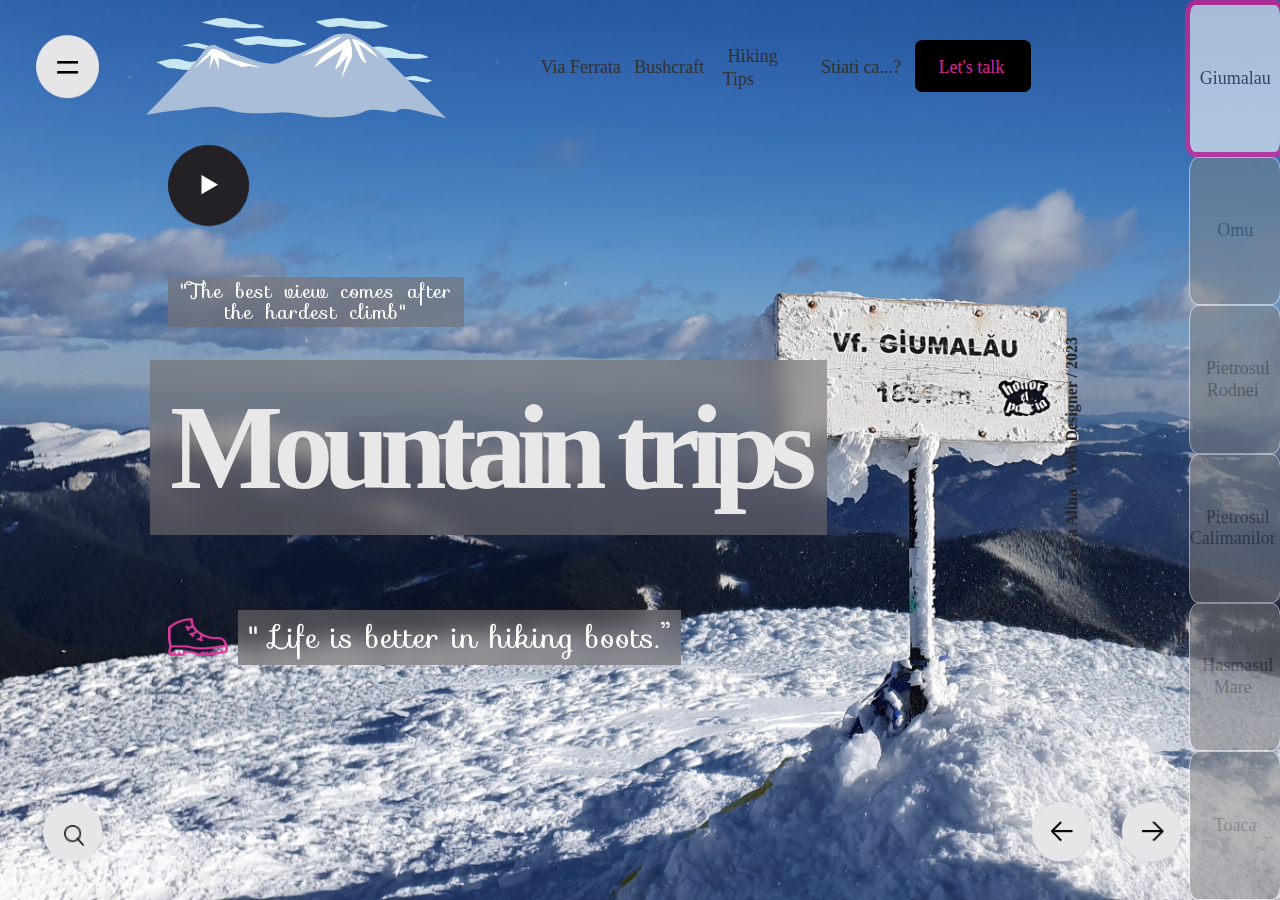
<file: index.html>
<!DOCTYPE html>
<html lang="en">
<head>
    <meta charset="UTF-8">
    <meta http-equiv="X-UA-Compatible" content="IE=edge">
    <meta name="viewport" content="width=device-width, initial-scale=1.0">
    <link rel="stylesheet" href="./style.css">
    <link rel="stylesheet" href="https://fonts.googleapis.com/css?family=Sofia">
    <title>Trasee montane in Romania</title>
</head>
<body>
    <div class="wrap">
    <div class="container">
        <div class="header">
            <div class="header-left-side">
                <div class="header-left-side-icon">
                    <img src="./assets/equal.png" width="74px" height="74px" alt="circle symbol" > 
                    <div class="header-left-side-symbol1">
                        <img src="./assets/equal1.png"width="23px" height="3px" alt="">
                    </div>
                    <div class="header-left-side-symbol2">
                        <img src="./assets/equal2.png" width="23px" height="3px"alt="">
                    </div>
                </div>
                <div class="header-left-side-text">
                    <img src="./assets/mountain.png" alt="mountain image" width="300px" height="100px">
                </div>
            </div>
            <div class="header-right-side">
                <!-- <div class="header-right-side-item1">Home</div> -->
                <div class="header-right-side-item2 header-right"> <a href="./bara de navigare/Via Ferrata/index01.html">Via Ferrata</a></div>
                <div class="header-right-side-item3 header-right"><a href="">Bushcraft</a></div>
                <div class="header-right-side-item4 header-right"><a>Hiking Tips</a></div>
                <div class="header-right-side-item5 header-right"><a>Stiati ca...?</a></div>
                <!-- <div class="header-right-side-item6 header-right"><a>Quizz</a></div>  -->
                <div class="header-right-side-item7 "><a href=""><span>Let's talk </span></a></div>   
            </div>  
        </div>
        <div class="main-section">
            <div class="main-section-left">
                <div class="button1">
                    <img src="./assets/Ellipse 2.png" width="82px" height="82px"alt="">
                    <div class="polygon">
                        <img src="./assets/Polygon 1.png" alt="">
                    </div>
                </div>
                <div class="text1">
                    <p>"The best view comes after the hardest climb"</p>
                </div>
                <div class="title">
                    <h1>Mountain trips</h1>
                </div>
                <div class="text2">
                    <img src="./assets/Hiking_Boots.png" alt="Hiking_Boots" width="60px" height="50px">
                    <p>" Life is better in hiking <span>boots</span>.”</p>
                    
                </div>
            </div>
            <div class="main-section-right">
                 <div class="reverse-text">  
                    <p>Acea Alina / Web Designer / 2023</p> 
                </div>
            </div>
        </div>

        <div class="footer-side">
            <div class="footer-left-side">
                <div class="footer-left-side-icon">
                    <div class="button2">
                        <img src="./assets/equal.png" width="70px" height="70px" alt="circle symbol">
                        <div class="footer-left-side-symbol3">
                            <img src="./assets/Ellipse 3.png" width="18px" height="18px" alt="circle symbol">
                        </div>
                        <div class="footer-left-side-symbol4">
                            <img src="./assets/Line 1.png" width="10px" height="11px" alt="line symbol">
                        </div>
                    </div>
                </div>
            </div>
            <div class="footer-right-side">
                <div class="footer-right-side-icon">
                    <div class="button3" id="back" onclick="goBack()">
                        <img src="./assets/equal.png" width="70px" height="70px" alt="circle symbol ">
                        <div class="footer-right-side-symbol5 ">
                            <img src="./assets/Group 5.png" width="23px" height="21px" alt="arrow">

                       </div>
                    </div>  
                    <div class="button4" id="forward" onclick="goForward()" >
                        <img src="./assets/equal.png" width="70px" height="70px" alt="circle symbol">
                        <div class="footer-right-side-symbol6">
                            <img src="./assets/Group 5 (1).png" width="23px" height="21px" alt="arrow">
                        </div>
                    </div>        
            </div>
        </div>
        </div>
    </div>
        <div class="side-bar" id = "side-bar" onClick = "onApasaClicked">
            <div class="side-bar-1 button" id="side-bar-1" onclick = "onApasaClicked" onClick="nav(1)"><span> <a href="./index1.html">Giumalau</a></span></div>
            <div class="side-bar-2 button" id="side-bar-2" onClick="nav(2)"><span><a href="./index2.html">Omu</a></span></div>
            <div class="side-bar-3 button" id="side-bar-3" onClick="nav(3)"><span><a href="./index3.html">Pietrosul Rodnei</a></span></div>
            <div class="side-bar-4 button" id="side-bar-4" onClick="nav(4)"><span><a href="./index4.html">Pietrosul Calimanilor</a></span></div>
            <div class="side-bar-5 button" id="side-bar-5" onClick="nav(5)"><span><a href="./index5.html">Hasmasul Mare</a></span></div>
            <div class="side-bar-6 button" id="side-bar-6" onClick="nav(6)"><span><a href="./index6.html">Toaca</a></span></div>
        </div>   
    </div>
    <script src="./site.js"></script>
</body>
</html>
</file>
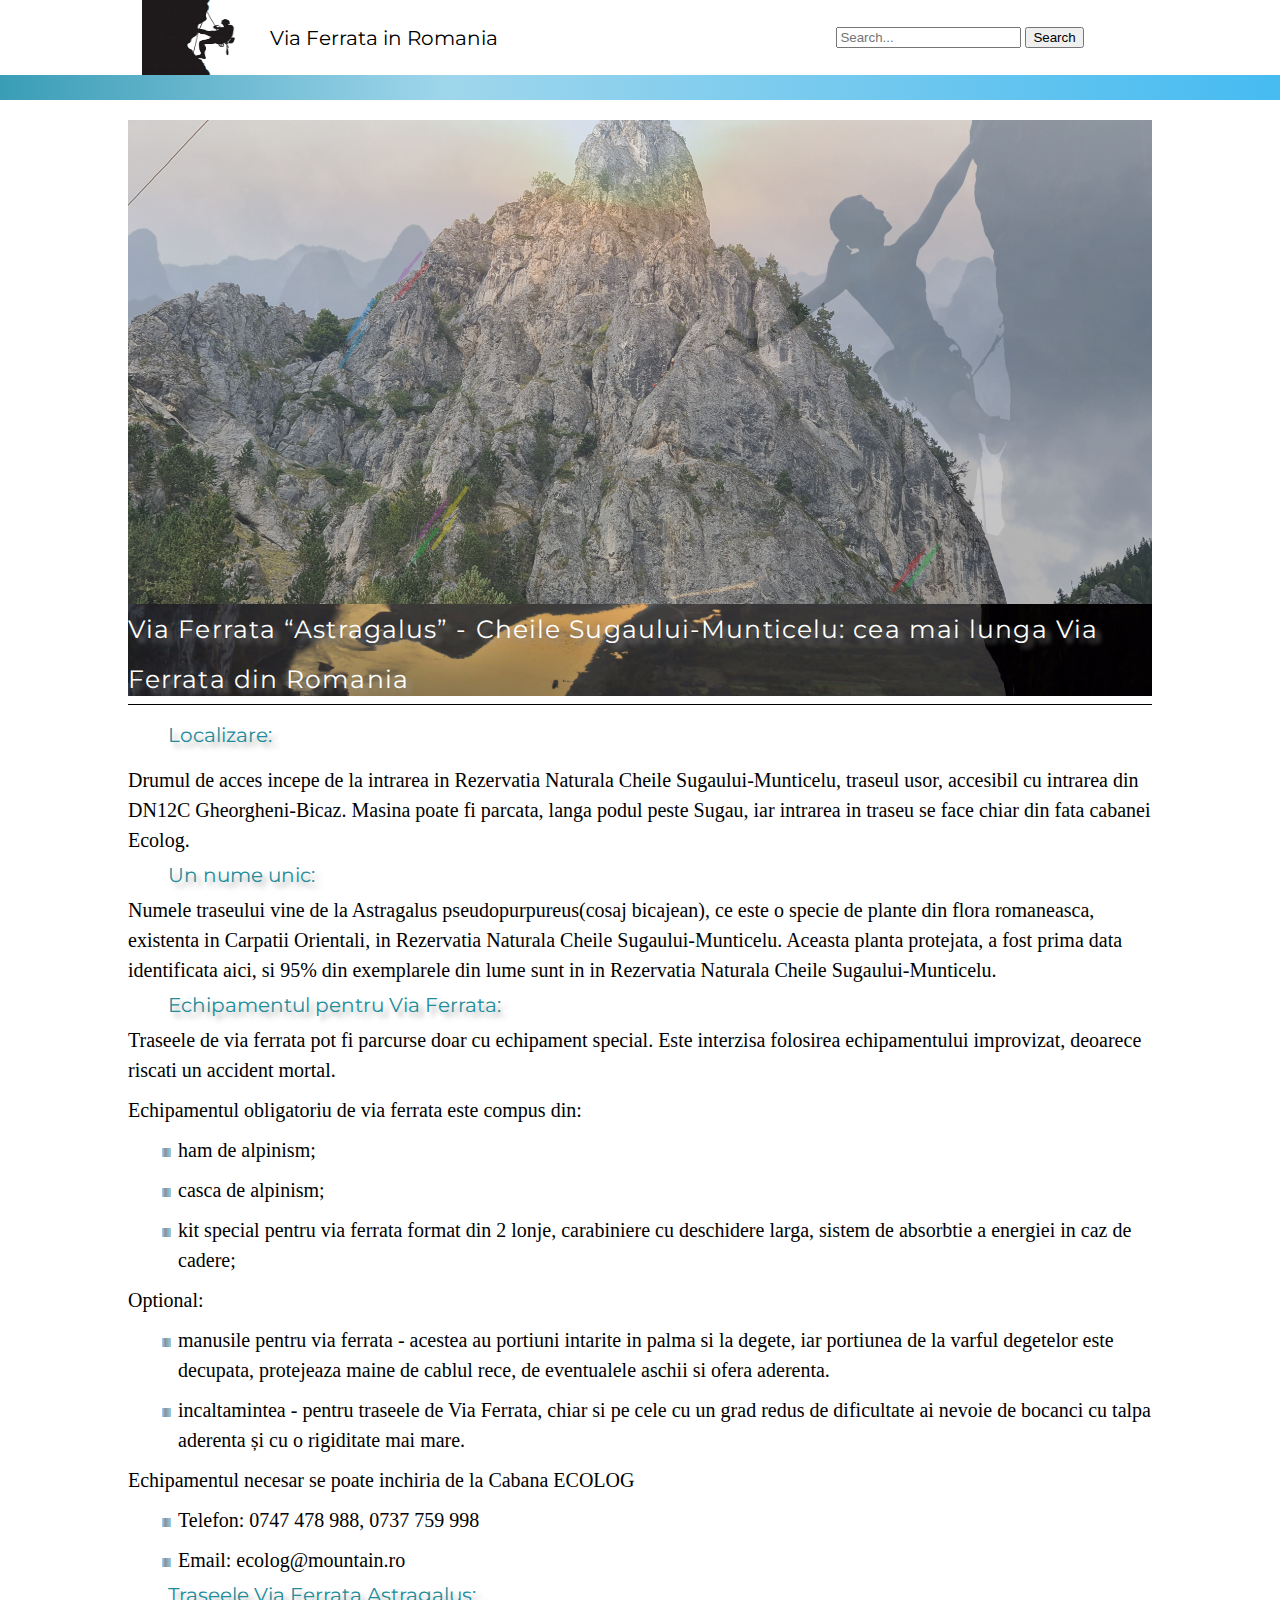
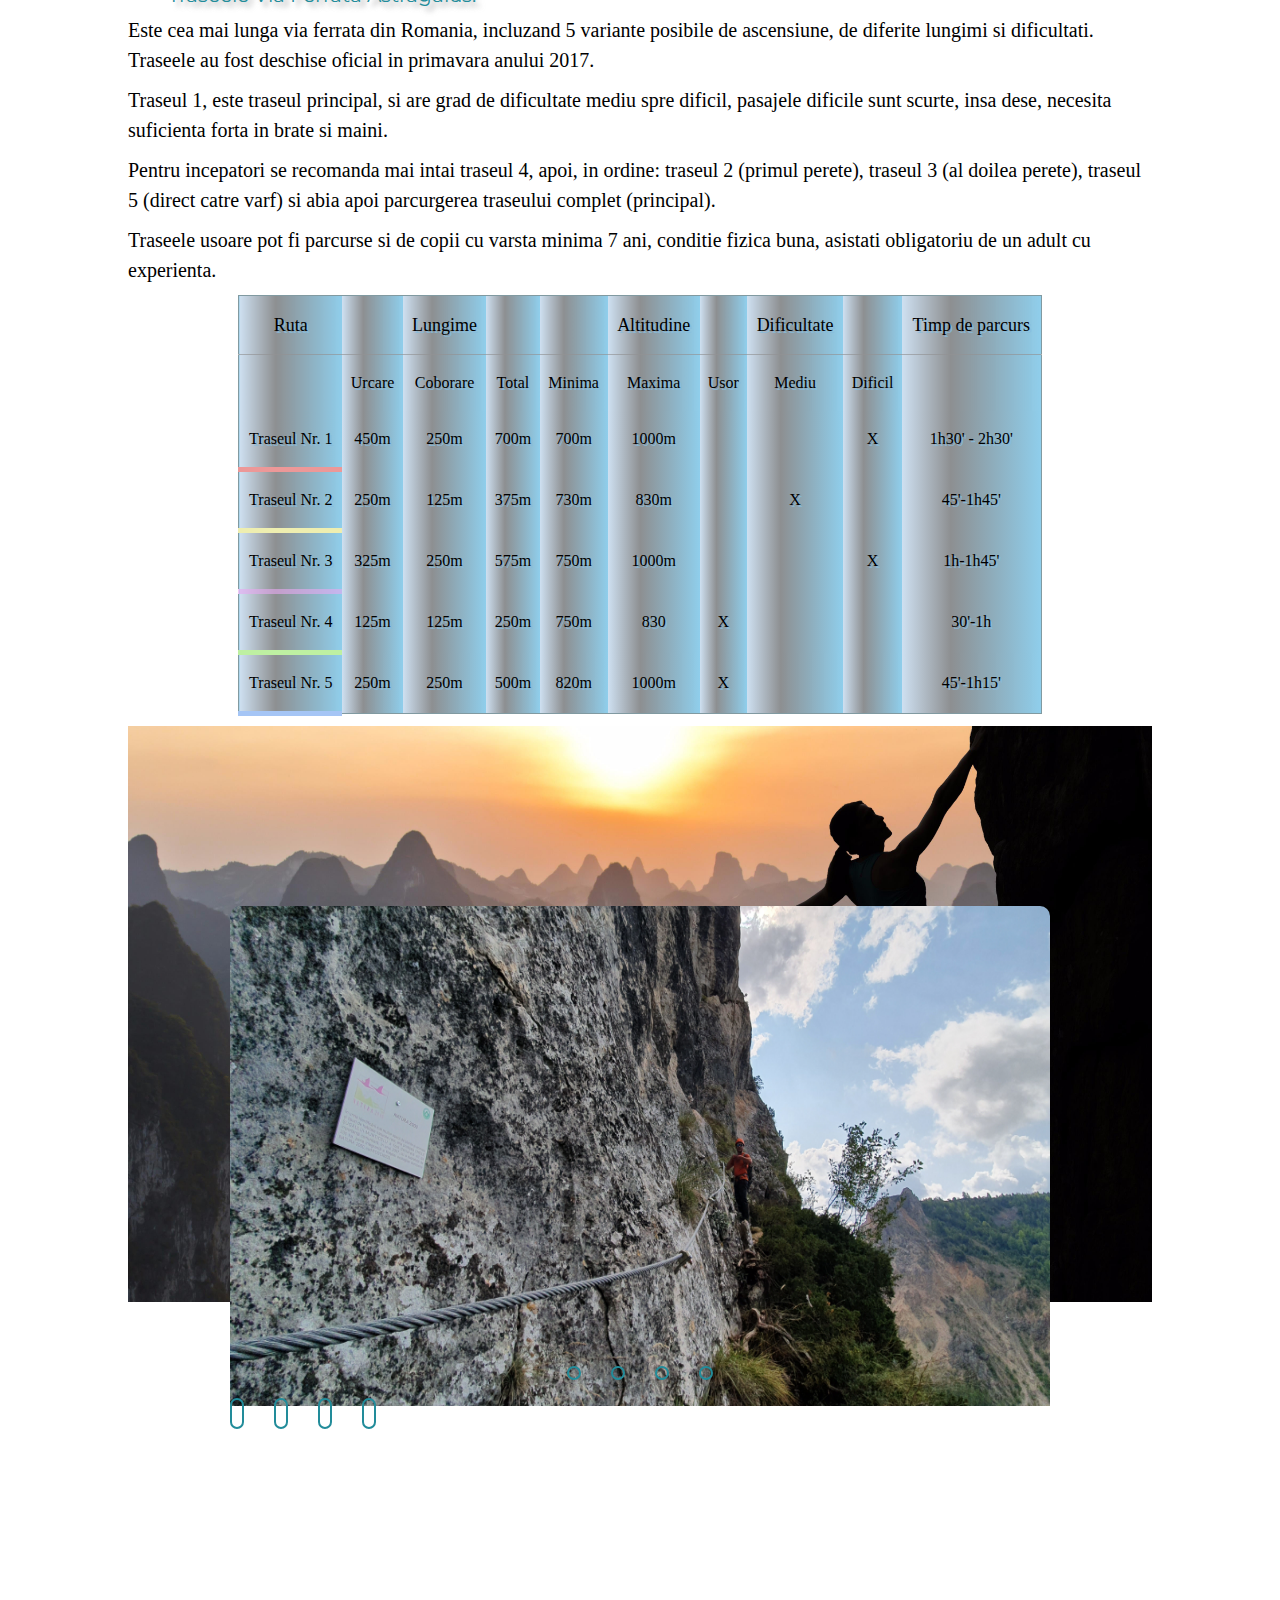
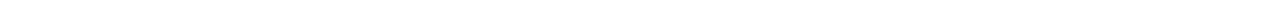
<file: bara de navigare/Via Ferrata/index001.html>
<!DOCTYPE html>
<html lang="en">
<head>
    <meta charset="UTF-8">
    <meta http-equiv="X-UA-Compatible" content="IE=edge">
    <meta name="viewport" content="width=device-width, initial-scale=1.0">
    <link rel="preconnect" href="https://fonts.googleapis.com">
    <link rel="preconnect" href="https://fonts.gstatic.com" crossorigin>
    <link href="https://fonts.googleapis.com/css2?family=Montserrat:ital,wght@0,400;1,700&display=swap" rel="stylesheet">
    <link rel="stylesheet" href="./style001.css">
    <title>Via Ferrata Astragalus"</title>
    
    
</head>
<body>

    <div class="container">
        <div class="header">
            <div class="header-left-side"> 
                <img src="../Via Ferrata/assets/via_ferrata.png" width="20%" height="100%" alt="via-ferrata">
                <h1>Via Ferrata in Romania</h1>
            </div>
            <div class="header-right-side"> 
                <form id="form"> 
                    <input type="search" id="search_field" name="search_field" placeholder="Search...">
                    <button>Search</button>
                  </form>
            </div> 
        </div>
        <div class="header-strip">
        </div>
        
        <div class="content">
            <section class="center">
                <div class="up">
                    <img src="./assets/via_ferrata_astragalus_wall.jpg" width="100%" height="100%" alt="via-ferrata-astragalus-wall">
                    <h1>Via Ferrata “Astragalus” - Cheile Sugaului-Munticelu: cea mai lunga Via Ferrata din Romania</h1>
                </div>
            </section>  
           <section class="middle">
                <div class="location">
                    <h2>Localizare:</h2>
                    <div class="info-location">
                        <p> Drumul de acces incepe de la intrarea in Rezervatia Naturala Cheile Sugaului-Munticelu, traseul usor, accesibil cu intrarea din DN12C Gheorgheni-Bicaz. Masina poate fi parcata, langa podul peste Sugau, iar intrarea in traseu se face chiar din fata cabanei Ecolog.</p>   
                    </div>           
                </div>
                <div class="route-name">
                    <h2>Un nume unic:</h2>
                    <p>Numele traseului vine de la Astragalus pseudopurpureus(cosaj bicajean), ce este o specie de plante din flora romaneasca, existenta in Carpatii Orientali, in Rezervatia Naturala Cheile Sugaului-Munticelu. Aceasta planta protejata, a fost prima data identificata aici, si 95% din exemplarele din lume sunt in in Rezervatia Naturala Cheile Sugaului-Munticelu.</p>
                </div>
                <div class="equipment">
                    <h2>Echipamentul pentru Via Ferrata:</h2>
                    <p>Traseele de via ferrata pot fi parcurse doar cu echipament special. Este interzisa folosirea echipamentului improvizat, deoarece riscati un accident mortal.</p>
                    <p>Echipamentul obligatoriu de via ferrata este compus din:</p>
                    <ul>
                        <li>ham de alpinism;</li>
                        <li>casca de alpinism;</li>
                        <li>kit special pentru via ferrata format din 2 lonje, carabiniere cu deschidere larga, sistem de absorbtie a energiei in caz de cadere;</li>
                    </ul>
                    <p>Optional: </p> 
                       <ul>
                            <li> manusile pentru via ferrata - acestea au portiuni intarite in palma si la degete, iar portiunea de la varful degetelor este decupata, protejeaza maine de cablul rece, de eventualele aschii si ofera aderenta.</li>
                            <li>incaltamintea - pentru traseele de Via Ferrata, chiar si pe cele cu un grad redus de dificultate ai nevoie de bocanci cu talpa aderenta și cu o rigiditate mai mare. </li>
                       </ul>
                       <p>Echipamentul necesar se poate inchiria de la Cabana ECOLOG</p>
                       <div class="contact">
                            <ul>
                                <li>Telefon: 0747 478 988, 0737 759 998</li>
                                <li>Email: ecolog@mountain.ro</li>
                            </ul>
                       </div>
                       
                    </div>
                <div class="route-via-ferrata">
                    <h2>Traseele Via Ferrata Astragalus:</h2>
                    <p>Este cea mai lunga via ferrata din Romania, incluzand 5 variante posibile de ascensiune, de diferite lungimi si dificultati. Traseele au fost deschise oficial in primavara anului 2017.</p>
                    <p>Traseul 1, este traseul principal, si are grad de dificultate mediu spre dificil, pasajele dificile sunt scurte, insa dese, necesita suficienta forta in brate si maini.</p>
                    <p>Pentru incepatori se recomanda mai intai traseul 4, apoi, in ordine: traseul 2 (primul perete), traseul 3 (al doilea perete), traseul 5 (direct catre varf) si abia apoi parcurgerea traseului complet (principal).</p>
                    <p>Traseele usoare pot fi parcurse si de copii cu varsta minima 7 ani, conditie fizica buna, asistati obligatoriu de un adult  cu experienta.</p>
                    <div class="table">
                        <table>
                            <tr class="header-table">
                              <th rowspan="1">Ruta</th>                            
                              <th></th>
                              <th colspan="1">Lungime</th>
                              <th></th>               
                              <th></th>  
                              <th colspan="1">Altitudine</th>                          
                              <th></th>
                              <th colspan="1">Dificultate</th> 
                              <th></th>
                              <th>Timp de parcurs</th>
                    
                            </tr>
                            <tr>
                            <th></th>
                            <th>Urcare</th>
                            <th>Coborare</th>
                            <th>Total</th>
                            <th>Minima</th>
                            <th>Maxima</th>
                            <th>Usor</th>
                            <th>Mediu</th>
                            <th>Dificil</th>
                            <th></th>
                            </tr>
                            <tr>
                                <th class="traseul1"> <div></div> Traseul Nr. 1</th>
                                <th>450m</th>
                                <th>250m</th>
                                <th>700m</th>
                                <th>700m</th>
                                <th>1000m</th>
                                <th></th>
                                <th></th>
                                <th>X</th>
                                <th>1h30' - 2h30'</th>
                            </tr>
                            <tr>
                                <th class="traseul2">Traseul Nr. 2</th>
                                <th>250m</th>
                                <th>125m</th>
                                <th>375m</th>
                                <th>730m</th>
                                <th>830m</th>
                                <th></th>
                                <th>X</th>
                                <th></th>
                                <th>45'-1h45'</th>
                            </tr>
                            <tr>
                                <th class="traseul3">Traseul Nr. 3</th>
                                <th>325m</th>
                                <th>250m</th>
                                <th>575m</th>
                                <th>750m</th>
                                <th>1000m</th>
                                <th></th>
                                <th></th>
                                <th>X</th>
                                <th>1h-1h45'</th>
                            </tr>
                            <tr>
                                <th class="traseul4">Traseul Nr. 4</th>
                                <th>125m</th>
                                <th>125m</th>
                                <th>250m</th>
                                <th>750m</th>
                                <th>830</th>
                                <th>X</th>
                                <th></th>
                                <th></th>
                                <th>30'-1h</th>
                            </tr>
                            <tr>
                                <th class="traseul5">Traseul Nr. 5</th>
                                <th>250m</th>
                                <th>250m</th>
                                <th>500m</th>
                                <th>820m</th>
                                <th>1000m</th>
                                <th>X</th>
                                <th></th>
                                <th></th>
                                <th>45'-1h15'</th>
                            </tr>
                        </table>
                    </div>
                </div>  
                    <div class="information-rout">

                    </div>

           </section>
           <section class="photos">
            <div class="slider">
                <div class="slide">
                    <input type="radio" name="radio-btn" id="radio1"> 
                    <input type="radio" name="radio-btn" id="radio2">
                    <input type="radio" name="radio-btn" id="radio3" >
                    <input type="radio" name="radio-btn" id="radio4" >
                    <div class="images first">
                        <img src="./assets/slide1.jpg" alt="" srcset="">
                    </div>
                    <div class="images">
                        <img src="./assets/slide2.jpg" alt="" srcset="">
                    </div>
                    <div class="images">
                        <img src="./assets/slide3.jpg" alt="" srcset="">
                    </div>
                    <div class="images">
                        <img src="./assets/slide4.jpg" alt="" srcset="">
                    </div>
                    <div class="nav-auto">
                        <div class="a-b1"></div>
                        <div class="a-b2"></div>
                        <div class="a-b3"></div>
                        <div class="a-b4"></div>
                    </div>
                </div>
                    <div class="nav m">
                        <label for="radio1" class="m-btn"></label>
                        <label for="radio2" class="m-btn"></label>
                        <label for="radio3" class="m-btn"></label>
                        <label for="radio4" class="m-btn"></label>
                    </div>
            </div>
            

           </section>
        </div>
           
            
        </div>
    </div>
    <script src=""></script>
</body>
</html>
</file>
<file: style.css>
/* http://meyerweb.com/eric/tools/css/reset/ 
   v2.0 | 20110126
   License: none (public domain)
*/

html, body, div, span, applet, object, iframe,
h1, h2, h3, h4, h5, h6, p, blockquote, pre,
a, abbr, acronym, address, big, cite, code,
del, dfn, em, img, ins, kbd, q, s, samp,
small, strike, strong, sub, sup, tt, var,
b, u, i, center,
dl, dt, dd, ol, ul, li,
fieldset, form, label, legend,
table, caption, tbody, tfoot, thead, tr, th, td,
article, aside, canvas, details, embed, 
figure, figcaption, footer, header, hgroup, 
menu, nav, output, ruby, section, summary,
time, mark, audio, video {
	margin: 0;
	padding: 0;
	border: 0;
	font-size: 100%;
	font: inherit;
	vertical-align: baseline;
}
/* HTML5 display-role reset for older browsers */
article, aside, details, figcaption, figure, 
footer, header, hgroup, menu, nav, section {
	display: block;
}
body {
	line-height: 1;
    
}
ol, ul {
	list-style: none;
}
blockquote, q {
	quotes: none;
}
blockquote:before, blockquote:after,
q:before, q:after {
	content: '';
	content: none;
}
table {
	border-collapse: collapse;
	border-spacing: 0;
}
a { 
    text-decoration: none;
    color: #333131;
    font-size:18px;
    font-family: "helvetica neue";
    line-height: 1.2;
    padding: 5px;
}

.header-right-side a:hover {
   color: rgb(214,37,152);
   font-weight: bolder;
}
.side-bar a:hover {
    color: rgb(20, 14, 19);
    font-size: 110%;
    line-height: 1.;   
}
.wrap {
    height:100vh;
    display: flex;
    width: 100vw;
}
.container {
    /* background-color:rgb(238, 233, 233); */
    display: block;
    width: 93%;
    height: 100vh;
}
.header {
    /* background-color: rgb(5, 78, 5); */
   width: 100%;
   height: 15%; 
   display: flex;
   flex-direction: row;
}
.header-left-side {
    /* background-color: rgb(224, 237, 109); */
    align-items: center;
    width: 45%;
    display: flex;
    flex-wrap: wrap;
}

.header-left-side-icon {
    /* background-color: rgb(227, 242, 20); */
    width: 146px;
    display: flex;
    position: relative;
    justify-content: center;
  
}
.header-left-side-icon img {
    /* background-color: rgb(227, 242, 20); */
    opacity: 1.00;
    margin-right: 11px;
    border-style: none;   
}
.header-left-side-symbol1 {
    position: absolute;
    margin-top: 20px;
    opacity: 1;  
   
}
.header-left-side-symbol2 {
    position: absolute;
    margin-top: 30px; 
    opacity: 1;
}
h2  {   
    font-family: "helvetica neue";
    font-size: 33px;
    font-weight: bold;
    line-height: 36px;
    font-style: normal;
    text-align: left;
    color: #333131; 
}
.header-left-side-text {
    /* background-color: rgb(193, 225, 37); */
    width: 199px;
    height: 100%;
    display: flex;
    align-items: center;
}
.header-right-side {
    /* background-color: rgb(39, 175, 100); */
    width: 55%;    
    align-items: center;
    display: flex;
}

.header-right-side-item1 {
    flex-basis: 14.28%;
    /* background-color: rgb(179, 244, 114); */
    font-family: "helvetica neue";
    font-size: 21px;
    font-weight: 500px;
    font-style: normal;
    text-align: left;
    color:  #333131;
}
.header-right-side-item2 {
    flex-basis: 14.28%;
    /* background-color: rgb(94, 238, 106); */
    font-family: "helvetica neue";
    font-size: 21px;
    font-weight: 500px;
    font-style: normal;
    text-align: left;
    color:  #333131;
}
.header-right-side-item3 {
    flex-basis: 14.28%;
    /* background-color: rgb(133, 241, 142); */
    font-family: "helvetica neue";
    font-size: 21px;
    font-weight: 500px;
    font-style: normal;
    text-align: left;
    color:  #333131;
}

.header-right-side-item4 {
    flex-basis: 14.28%;
    /* background-color: rgb(28, 235, 45); */
    font-family: "helvetica neue";
    font-size: 21px;
    font-weight: 500px;
    font-style: normal;
    text-align: left;
    color:  #333131;
}
.header-right-side-item5 {
    flex-basis: 14.28%;
    /* background-color: rgb(6, 217, 24); */
    font-family: "helvetica neue";
    font-size: 21px;
    font-weight: 500px;
    font-style: normal;
    text-align: left;
    color:  #333131;
}
.header-right-side-item6 {
    flex-basis: 14.28%;
    /* background-color:rgb(30, 155, 41); */
    font-family: "helvetica neue";
    font-size: 21px;
    font-weight: 500px;
    font-style: normal;
    text-align: left;
    color:  #333131;
}
.header-right-side-item7 {
    flex-basis: 14.28%%;
    /* background-color: rgb(23, 138, 32); */
    font-family: "helvetica neue";
    font-size: 21px;
    font-weight: 500px;
    font-style: normal;
    text-align: left;
    color: rgb(214,37,152);
}
.header-right-side span {
    background-color: black;
    border-radius: 7px;
    padding-left: 24px;
    padding-right: 27px;
    padding-top: 17px;
    padding-bottom: 15px ;
    color:  rgb(214,37,152);;
}
.main-section {
    /* background-color: rgb(145, 180, 210); */
    height: 70%;
    width: 100%;
    display: flex;
    flex-wrap: wrap;
}
.main-section-left{
    /* background-color: rgb(22, 154, 236); */
    height:100% ;
    width:50%;
    display: block;
   
}
.button1 {
    /* background-color: rgb(70, 118, 215); */
    width: 82px;
    height: 82px;
    position: relative;
    display: flex;
    align-items: center;
    justify-content: center;
    margin-left: 168px;
    margin-top: 10px;
    margin-bottom: 10px;
}
.polygon {
    position: absolute;
}

.text1 {
    /* background-color: rgb(50, 120, 241); */
    width:296px ;
    height: 50px;
    margin-left: 168px;
    display: flex;
    align-items: center;
    margin-top: 50px;
    margin-bottom: 50px;
    color: rgb(232,232,232);
    background-color: rgba(114, 109, 109, 0.596);
    backdrop-filter: blur(10px);
}
.text1 p {
    font-family: "Sofia", sans-serif;
    font-size: 20px;
    font-weight: 500;
    line-height: 21px;
    font-style: normal;
    text-align: left;
    letter-spacing: 1px;
    color: white;
    text-align: center;
    padding: 10px;
    word-spacing: 5px;
}
.title {
    /* background-color: rgb(21, 88, 245); */
    width: 800px;
    height: 150px;
    margin-left: 120px;
    display: flex;
    align-items: center;
}    


h1 {
    font-family: "helvetica neue";
    font-size: 120px;
    padding: 20px;
    font-weight: bold;
    line-height: 135px;
    font-style: normal;
    text-align: left;
    letter-spacing: -10px;
    color: rgb(232,232,232);
    background-color: rgba(114, 109, 109, 0.596);
    backdrop-filter: blur(10px);
    margin: 30px;
    margin-bottom: 39px;
}
.text2 {
    /* background-color: rgb(8, 111, 213); */
    width: 700px;
    height: 200px;
    margin-left: 168px;
    margin-top: 10px;
    display: flex;
    align-items: center;
}
 .text2 img {
    filter: invert(24%) sepia(92%) saturate(2166%) hue-rotate(300deg) brightness(88%) contrast(97%);

 }
.text2 p {    
    font-family: "Sofia", sans-serif;
    font-size: 30px;
    padding: 10px;
    margin-left: 10px;
    font-weight: 400;
    line-height: 35px;
    font-style: normal;
    text-align: left;
    letter-spacing: 1px;
    color:white;
    background-color: rgba(114, 109, 109, 0.596);
    backdrop-filter: blur(10px);
}

.main-section-right {
    /* background-color: blue; */
    height: 100%;
    width: 50%;
    display: flex;
    justify-content: flex-end;
    align-items: center;
}
.reverse-text {
    /* background-color: rgb(95, 184, 240); */
    position: absolute;
    transform: rotate(-90deg);
    display: flex;
    padding:   0 5px 0 5px;
}
.reverse-text p {
    font-family: "helvetica neue";
    font-size: 16px;
    font-weight: bold;
    line-height: 16px;
    font-style: normal;
    color: #262626;
    text-align: right;
}
.footer-side {
    /* background-color: rgb(249, 166, 107); */
    width: 100%;
    height:15%;
    display: flex;
    align-items:center;
    justify-content:space-between;
}
.footer-left-side {
    /* background-color:rgb(243, 126, 42); */
    width: 50%;
    display: flex;
}

.footer-left-side-icon {
    /* background-color:rgb(248, 107, 7);  */
    width: 146px;
    display: flex;
    justify-content: center;
    align-content: center;
}

.footer-left-side-symbol3 {
    opacity: 1;
    position: absolute;
    margin-top: 6px;
}
.footer-left-side-symbol4 {
    opacity: 1;
    position: absolute;
    margin-left: 16px;
    margin-top: 20px;  
}

.button2{
    /* background-color:rgb(223, 105, 41); */
    width: 70px;
    align-items: center;
    justify-content: center;
    opacity: 1.00;
    filter: drop-shadow(0px 1px 3px rgba(0,0,0,0.05 ));
    border-style: none;  
    display: flex;
}
.footer-right-side {
    /* background-color:rgb(251, 82, 10);   */
    width: 50%;
    display: flex;
    flex-direction: row-reverse;
    padding-right: 10px;
}
.footer-right-side-icon {
    /* background-color: rgb(238, 9, 9); */
    display: flex;
    width: 146px;
    align-content: space-around;
    align-items: center;
    justify-content: center;
}
.button3{
    /* background-color:rgba(255, 77, 77, 0.741); ; */
    width: 70px;
    align-items: center;
    align-content: space-around;
    opacity: 1.00;
    filter: drop-shadow(0px 1px 3px rgba(0,0,0,0.05 ));
    border-style: none;
    display: flex;
    position: relative;
    justify-content: center
}
.footer-right-side-symbol5 {
    opacity: 1;
    position: absolute;
}
.footer-right-side-symbol6 { 
    opacity: 1;
    position: absolute;
   
}
.button4{
    /* background-color:hwb(0 51% 5%); ; */
    width: 70px;
    align-items: center;
    align-content: space-around;
    opacity: 1.00;
    filter: drop-shadow(0px 1px 3px rgba(0,0,0,0.05 ));
    border-style: none;
    display: flex;
    margin-left: 20px;
    justify-content: center;
}
.side-bar {
    /* background-color: rgb(226, 105, 170); */
    height:100vh;
    width: 7%;    
    flex-direction: column;
    display: flex;
    align-items: center;
}
.side-bar-1{
    /* background-color: rgb(242, 168, 208); */
    width: 100%;
    flex-basis: 16.60%;
    display: flex;
    align-items: center;
    justify-content: center;
    opacity: 50%;
    border-radius: 10%;
    border: 1px solid black;
}
/* .side-bar-1:hover {
    border-radius: 7px;s
    background-color: rgb(225, 221, 221);
    transition:background-color: 0.25s ease, color 0.25s ease;
    opacity: 50%;
} */
.side-bar-2{
    /* background-color: rgb(207, 55, 139); */
    flex-basis: 16.60%;
    width: 100%;
    display: flex;
    align-items: center;
    justify-content: center;
    opacity: 50%;
    border-radius: 10%;
    border: 1px solid black;
}
/* .side-bar-2:hover {
    border-radius: 7px;
    background-color: rgb(225, 221, 221);
    transition:background-color: 0.25s ease, color 0.25s ease;
    opacity: 50%;
} */
.side-bar-3{
    /* background-color: rgb(196, 25, 119); */
    flex-basis: 16.60%;
    width: 100%;
    display: flex;
    align-items: center;
    justify-content: center;
    opacity: 50%;
    border-radius: 10%;
    border: 1px solid black;
}
/* .side-bar-3:hover {
    border-radius: 7px;
    background-color: rgb(225, 221, 221);
    transition:background-color: 0.25s ease, color 0.25s ease;
    opacity: 50%;
} */
.side-bar-4{
    /* background-color: rgb(133, 56, 98); */
    flex-basis: 16.60%;
    width: 100%;
    display: flex;
    align-items: center;
    justify-content: center;
    opacity: 50%;
    border-radius: 10%;
    border: 1px solid black;
}
/* .side-bar-4:hover {
    border-radius: 7px;
    background-color: rgb(225, 221, 221);
    transition:background-color: 0.25s ease, color 0.25s ease;
    opacity: 50%;
} */
.side-bar-5{
    /* background-color: rgb(246, 169, 212); */
    flex-basis: 16.60%;
    width: 100%;
    display: flex;
    align-items: center;
    justify-content: center;
    opacity: 50%;
    line-height: 1.6;
    border-radius: 10%;
    border: 1px solid black;
}
/* .side-bar-5:hover {
    border-radius: 7px;
    background-color: rgb(225, 221, 221);
    transition:background-color: 0.25s ease, color 0.25s ease;
    opacity: 50%;
} */
.side-bar-6{
    /* background-color: rgb(246, 169, 212); */
    flex-basis: 16.60%;
    width: 100%;
    display: flex;
    align-items: center;
    justify-content: center;
    opacity: 50%;
    border-radius: 10%;
    border: 1px solid black;
}
.side-bar span {
    font-family: "helvetica neue";
    font-size: 18px;
    line-height: 16px;
    font-style:normal;
    color: black;
    justify-content: center;
    text-align: center;
    
}
a {

}
</file>
<file: bara de navigare/Via Ferrata/style001.css>
/* http://meyerweb.com/eric/tools/css/reset/ 
   v2.0 | 20110126
   License: none (public domain)
*/

html, body, div, span, applet, object, iframe,
h1, h2, h3, h4, h5, h6, p, blockquote, pre,
a, abbr, acronym, address, big, cite, code,
del, dfn, em, img, ins, kbd, q, s, samp,
small, strike, strong, sub, sup, tt, var,
b, u, i, center,
dl, dt, dd, ol, ul, li,
fieldset, form, label, legend,
table, caption, tbody, tfoot, thead, tr, th, td,
article, aside, canvas, details, embed, 
figure, figcaption, footer, header, hgroup, 
menu, nav, output, ruby, section, summary,
time, mark, audio, video {
	margin: 0;
	padding: 0;
	border: 0;
	font-size: 100%;
	font: inherit;
	vertical-align: baseline;
}
/* HTML5 display-role reset for older browsers */
article, aside, details, figcaption, figure, 
footer, header, hgroup, menu, nav, section {
	display: block;
}
body {
	line-height: 1;
}
blockquote, q {
	quotes: none;
}
blockquote:before, blockquote:after,
q:before, q:after {
	content: '';
	content: none;
}
table {
	border-collapse: collapse;
	border-spacing: 0;
}

.container {
    width: 100%;
    display: flex;
    flex-direction: column;
    align-items: center;
}
.header {
    display: flex;
    height: 75px;
    width: 100%;
}
.header-left-side{
    width: 50%;
    display: flex;
    justify-content: center;
    background-color: white;
    align-items: center;
}
.header-right-side {
    width: 50%;
    display: flex;
    justify-content: center;
    background-color: white;
    align-items: center;
}
.header-left-side h1 {
   font-size: 20px;
   font-family: 'Rubik', 'Montserrat', sans-serif;
    
}
.header-strip{
    width: 100%;
    height: 25px;
    display: flex;
    background: linear-gradient(90deg, rgb(58, 157, 182) 0%, rgb(159, 214, 236) 35%, rgba(66, 186, 241, 0.979) 100%);
}
.content {
    display:flex;
    /* height: 89%; */
    width: 80% ;
    position: relative;
    flex-wrap: wrap;
    justify-content: center;   
}
.center {
    /* height: 30%; */
    /* width: 80%; */
}
.up img {
    /* border-radius: 30px; */
    width: 100%;
    height: 2%;
    opacity: 0.7;
}
.up {
     display: flex;
     flex-direction:column;
     align-items: center;
     justify-content: center;
     margin-top: 20px;
     border-bottom: 1px solid black;
     background: url('./assets/background\ climbing.jpg');
     background-size: 100%;
     background-repeat: no-repeat;
}
.up h1 {
    font-size: 25px;
    font-family: 'Rubik', 'Montserrat', sans-serif;
    color: #ffffff;
    text-shadow: 5px 5px 5px rgba(147, 147, 148, 0.664);
    line-height: 50px;
    font-style: normal;
    font-weight: 400;
    letter-spacing: 1.1px;
    text-transform: none;
}
.middle {
    display: block;
    height: 70%;
    /* width: 80%; */

}
.location {
    display: flex;
    flex-direction: column;
    justify-content: flex-start;
    font-size: 20px;
    margin-top: 10px;
}

.middle h2 {
    font-size:20px;
    font-family: 'Rubik', 'Montserrat', sans-serif;
    color: #228c9a;
    text-shadow: 5px 5px 5px rgba(147, 147, 148, 0.664);
    margin: 10px 0 10px 40px;
}
.middle p {
    margin-top: 10px;
    font-size: 20px;
    line-height: 1.5;
    
}
.info-location .route-name .route-via-ferrata {
    display: flex;
    flex-direction: column;
    justify-content: flex-start;
    font-size: 20px;
    margin-top: 10px;
}
.route-name h2 {
    font-size:20px;
    font-family: 'Rubik', 'Montserrat', sans-serif;
    color: #228c9a;
    text-shadow: 5px 5px 5px rgba(147, 147, 148, 0.664);
    margin-right: 10px;
}
.route-name img {
   margin-right: 20px;
   justify-content: center;
}
table {
    border: 1px ridge rgb(129, 154, 161);
    width: 80%;
    height: 5%;
    align-items: center;
    justify-content: center;
}
.table {
    display: flex;
    border-collapse: collapse;
    justify-content: center;
    margin: 10px;
}
.table td, .table th {
    padding: 20px 7px;
    text-align: center;
    font-size: 16px;
}
.table th {
    background: linear-gradient(90deg, rgb(206, 224, 241) 0%, rgb(141, 143, 145) 35%, rgba(141, 205, 235, 0.979) 100%);
    text-shadow: 2px 2px rgba(134, 189, 223, 0.795); 
}
.header-table th {
    font-size:18px ;
    border-bottom: 1px solid rgba(147, 147, 148, 0.664);;
}
.traseul1 {
    border-bottom:  5px solid rgb(236, 152, 152);
   
}
.traseul2 {
    border-bottom:  5px solid rgb(238, 238, 176);
}
.traseul3 {
    border-bottom:  5px solid rgba(231, 169, 240, 0.61);
}
.traseul4 {
    border-bottom:  5px solid rgb(190, 240, 162);
}
.traseul5 {
    border-bottom:  5px solid rgb(165, 197, 245);
}
ul {
    list-style: linear-gradient(90deg, rgb(168, 208, 248) 0%, rgb(141, 143, 145) 35%, rgba(141, 205, 235, 0.979) 100%);
  } 
  .equipment ul li {
    font-size: 20px;
    line-height: 1.5;
    margin-left: 50px;
    margin-top: 10px;
    justify-content: center;
  } 

.equipment {

}

.equipment p {
    margin-top: 10px;
    font-size: 20px;
    line-height: 1.5;
}
.photos {
    width: 100%;
    height: 100vh;
    display: flex;
    justify-content: center;
    align-items: center;
    background: url('./assets/background\ climbing.jpg');
    background-size: 100%;
    background-repeat: no-repeat;
   
}
.slider {
    width: 80%;
    height: 60%;
    border-radius: 10px;
    overflow: hidden;
}
.slide {
    width: 700% ;
    height: 500px;
    display: flex;
}
.slide input {
    display: none;
}
.images {
    width:20% ;
    transition: 2s;;
}
.images img {
    width: 80%;
    height: 100%;
}
.nav-m{
    position: absolute;
    width: 80%;
    margin-top: -40px;
    display: flex;
    justify-content: center;
}
.m-btn{
    border: 2px solid #228c9a;
    padding: 5px;
    border-radius: 10px;
    cursor: pointer;
    transition: 1s;
}
.m-btn:not(:last-child){
    margin-right: 30px;
}
.m-btn:hover{
    background-color:#228c9a; ;
}
#radio1:checked ~.first {
    margin-left: 0;
}
#radio2:checked ~.first {
    margin-left: -20%;
}
#radio3:checked ~.first {
    margin-left: -40%;
}
#radio4:checked ~.first {
    margin-left: -60%;
}
.nav-auto {
    position: absolute;
    width: 80%;
    margin-top: 460px;
    display: flex;
    justify-content: center;
}

.nav-auto div {
    border: 2px solid #228c9a;
    padding: 5px;
    transition: 1s;
    border-radius: 10px;
}
.nav-auto div:not(:last-child){
    margin-right: 30px;
    justify-content: center;
}
</file>
